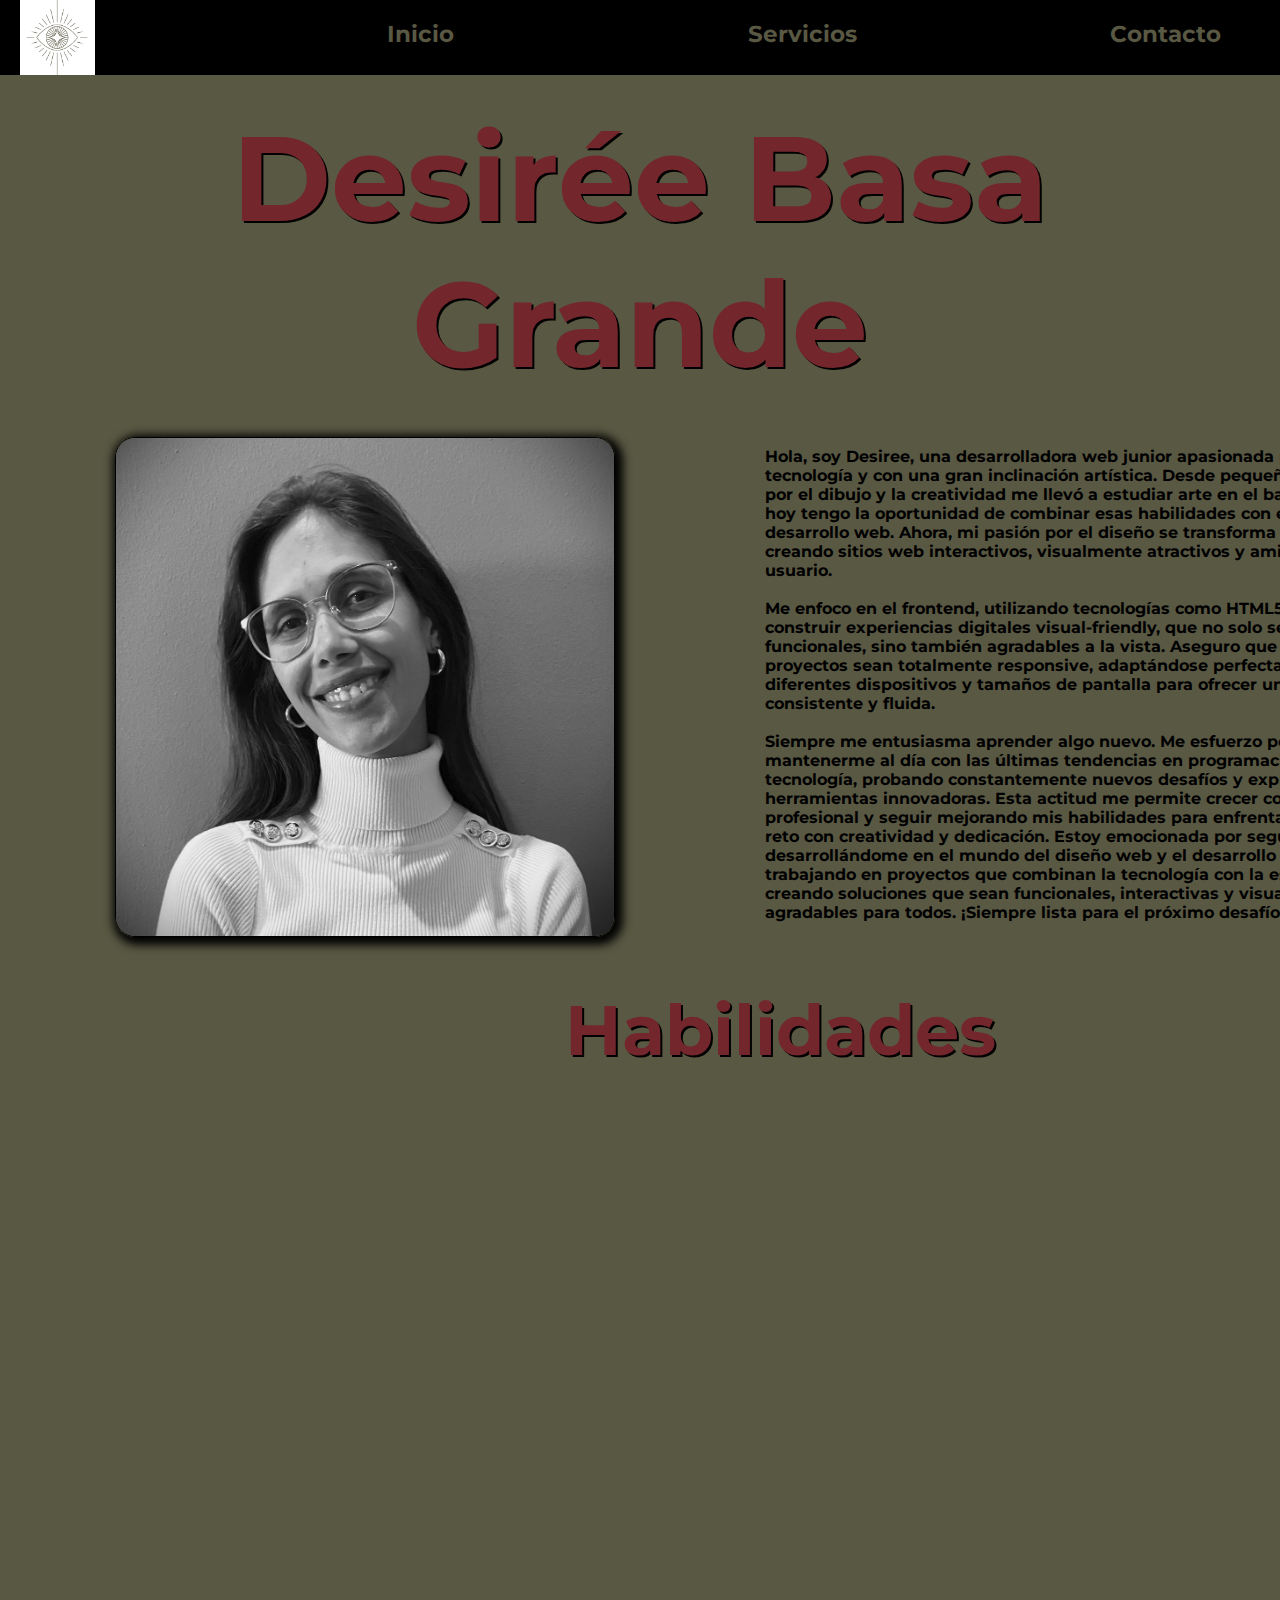
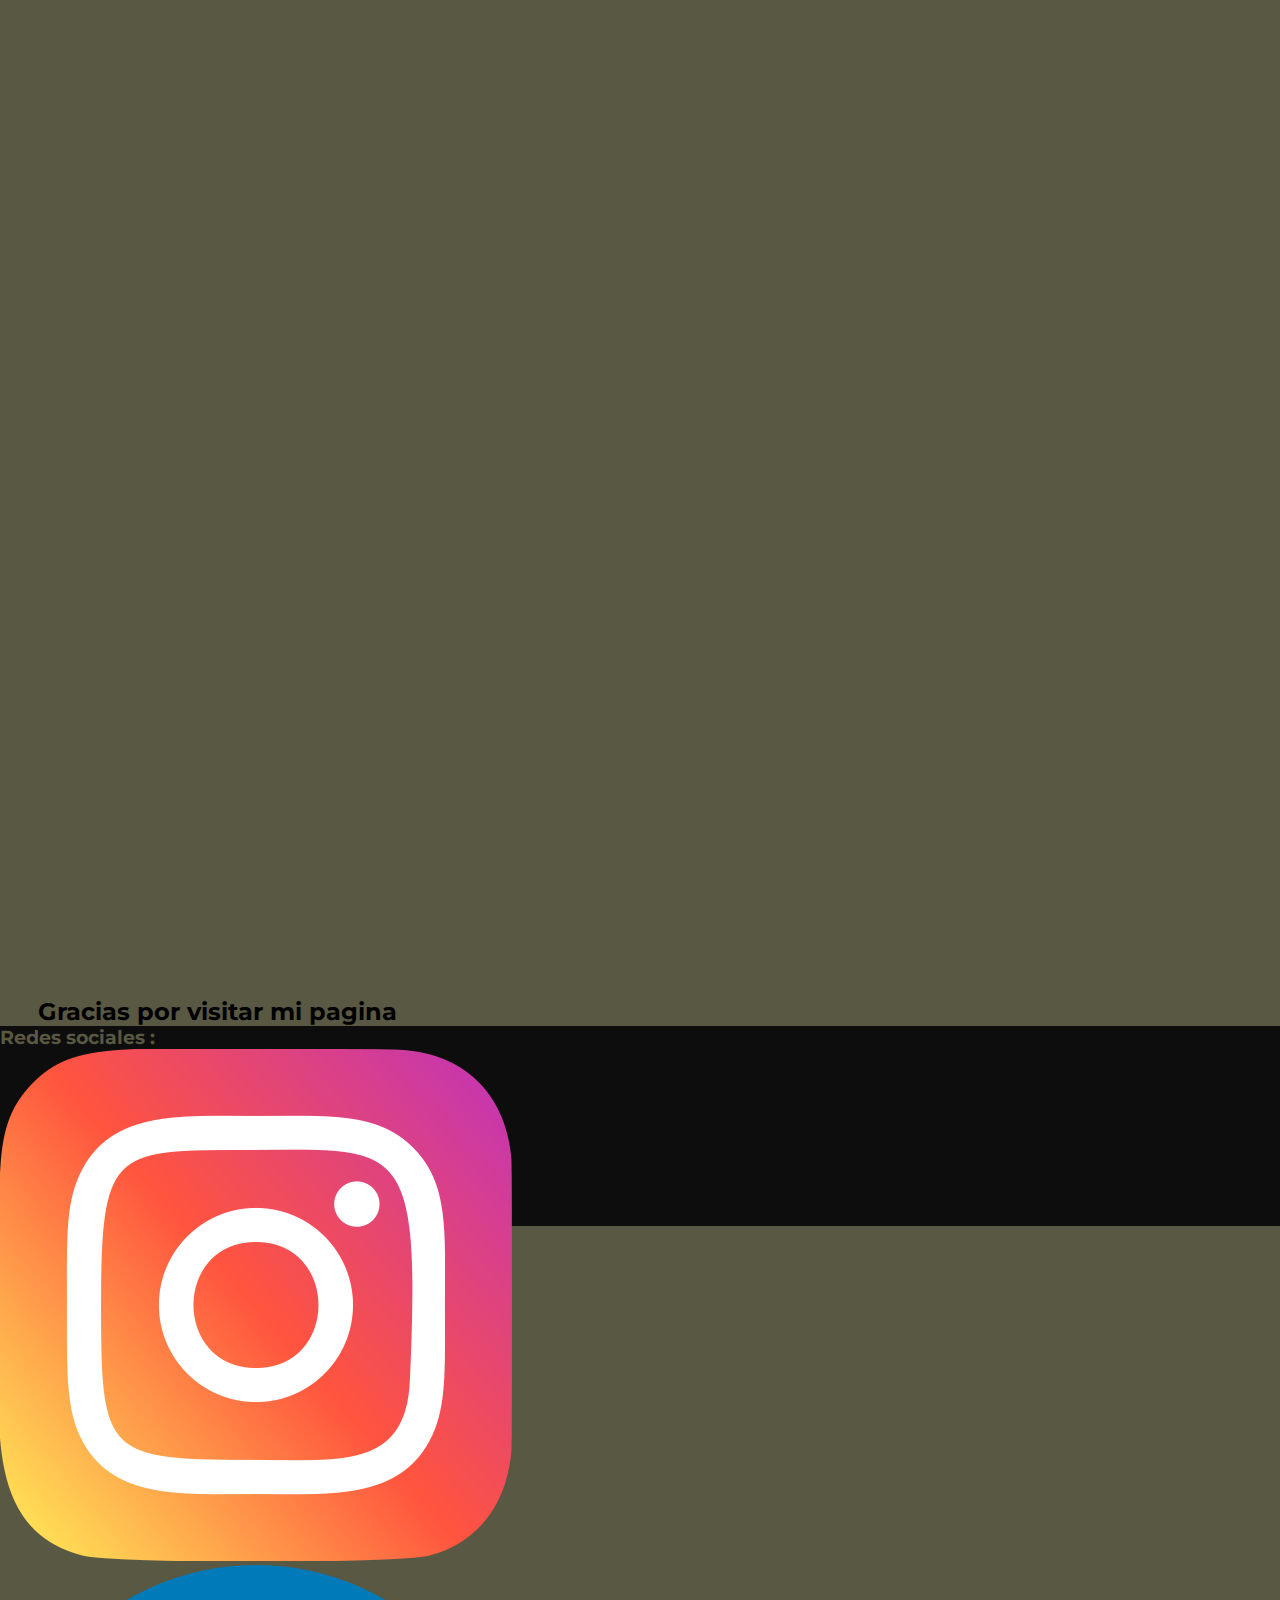
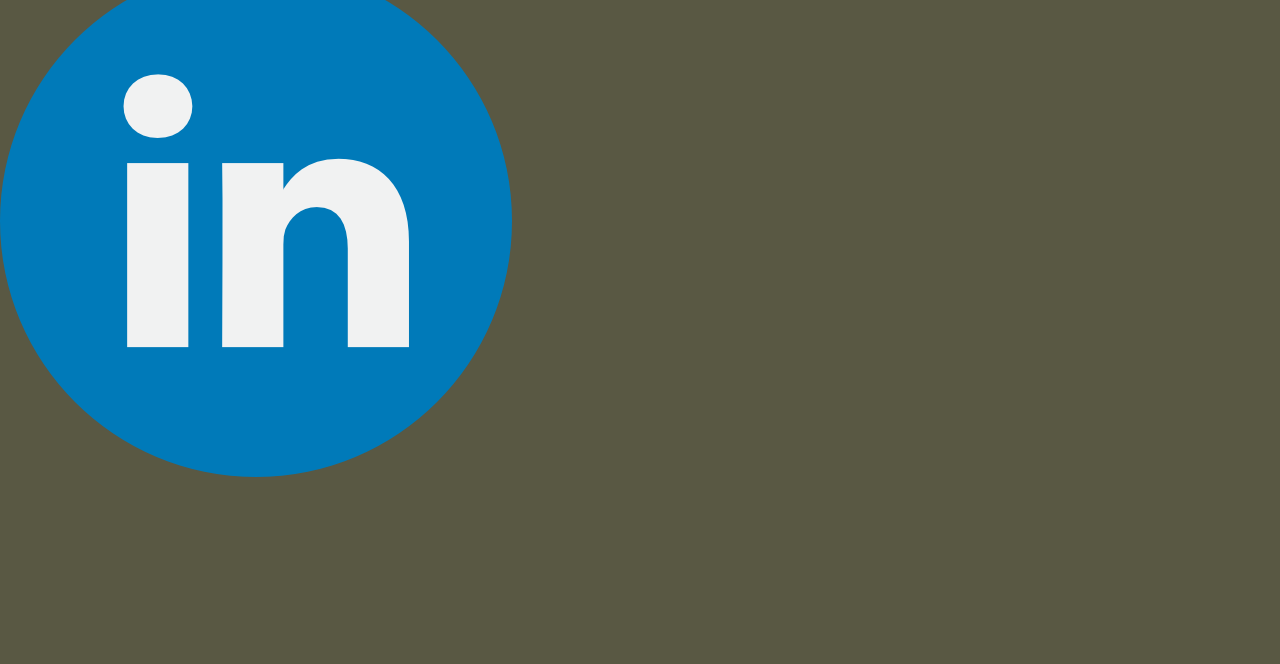
<file: index.html>
<!DOCTYPE html>
<html lang="es">
<head>
    <meta charset="UTF-8">
    <meta name="viewport" content="width=device-width, initial-scale=1.0">
    <title>Document</title>
    <link rel="stylesheet" href="styles.css">
    <link rel="stylesheet" href="navbarstyles.css">
    <link rel="stylesheet" href="footerstyles.css">
</head>
<body>

    <nav id="navbar" class="navbar"></nav>
 
    <h1>Desirée Basa Grande</h1>

    <main class="contenido_principal">
        <div class="bloque_superior">
            <div>
                <img src="assets/desiconfondo.jpg" class="mifoto">
            </div>

            <div class="parrafos">
                <p>Hola, soy Desiree, una desarrolladora web junior apasionada por la tecnología y con una gran inclinación artística.
                    Desde pequeña, mi amor por el dibujo y la creatividad me llevó a estudiar arte en el bachillerato, y hoy tengo la oportunidad de combinar esas habilidades con el mundo del desarrollo web. Ahora, mi pasión por el diseño se transforma en código, creando sitios web interactivos, visualmente atractivos y amigables para el usuario.</p></br>
                <p>Me enfoco en el frontend, utilizando tecnologías como HTML5 para construir experiencias digitales visual-friendly, que no solo sean funcionales, 
                    sino también agradables a la vista. Aseguro que mis proyectos sean totalmente responsive, adaptándose perfectamente a diferentes dispositivos y tamaños de pantalla para ofrecer una experiencia consistente y fluida.</p></br>
                <p>Siempre me entusiasma aprender algo nuevo. Me esfuerzo por mantenerme al día con las últimas tendencias en programación y tecnología, probando constantemente nuevos desafíos y explorando herramientas innovadoras. Esta actitud me permite crecer como profesional y 
                    seguir mejorando mis habilidades para enfrentar cualquier reto con creatividad y dedicación. Estoy emocionada por seguir desarrollándome en el mundo del diseño web y el desarrollo frontend, trabajando en proyectos que combinan la tecnología con la estética, creando soluciones que sean funcionales, interactivas y visualmente agradables para todos. ¡Siempre lista para el próximo desafío!</p></br>
            </div>
        </div>

        <div class="habilidades">
            <h2 class="tituloh">Habilidades</h2>
            <div class="habilidad">
                <img src="assets/html-5.png">
                <p class="pparrafos">Amplio conocimiento en HTML , puedo estructurar y diseñar páginas web de manera eficiente, asegurando un código limpio, semántico y compatible con los estándares actuales.</p>
            </div>
            <div class="habilidad">
                <img src="assets/css-3.png">
                <p class="pparrafos">Capacidad para dar estilo y personalizar páginas web, asegurando un diseño atractivo, responsivo y adaptable a diferentes dispositivos. Domino técnicas avanzadas como Flexbox, Grid y animaciones para crear interfaces modernas y dinámicas.</p>
            </div>
            <div class="habilidad">
                <img src="assets/javascript_icon_130900.png">
                <p class="pparrafos">Capacidad para implementar funcionalidades dinámicas e interactivas en páginas web, trabajar con APIs para integrar servicios externos y optimizar el rendimiento de las aplicaciones.</p>
            </div>
            <div class="habilidad">
                <img src="assets/letter-b_9133857.png">
                <p class="pparrafos">Conocimiento en Bootstrap, puedo diseñar páginas web responsivas y atractivas de manera eficiente, utilizando su sistema de rejillas, componentes predefinidos y utilidades personalizables. Esto me permite agilizar el desarrollo y garantizar diseños adaptables a cualquier dispositivo.</p>
            </div>
            <div class="habilidad">
                <img src="assets/web.png">
                <p class="pparrafos">Amplio conocimiento en PHP, puedo desarrollar gestionar bases de datos de manera eficiente e implementar funcionalidades avanzadas del lado del servidor.</p>
            </div>
            <div class="habilidad" id="tail">
                <img src="assets/tailwind-removebg-preview.png" style="width: 200px;">
                <p class="pparrafos">Amplio conocimiento en Tailwind CSS, que me permite construir interfaces modernas de forma rápida y eficiente. Gracias a su enfoque "utility-first", puedo aplicar estilos directamente en el HTML, logrando diseños personalizados, responsivos y consistentes sin escribir hojas de estilo adicionales lo que me permite agilizar el desarrollo y mantener un código limpio y escalable.</p>
            </div>
        </div>
    </main>
    <h2 style="flex-direction:start; margin-left: 3%;">Gracias por visitar mi pagina</h2>

    <footer id="footer"></footer>

<script src="script.js"></script>
</body>
</html>
</file>
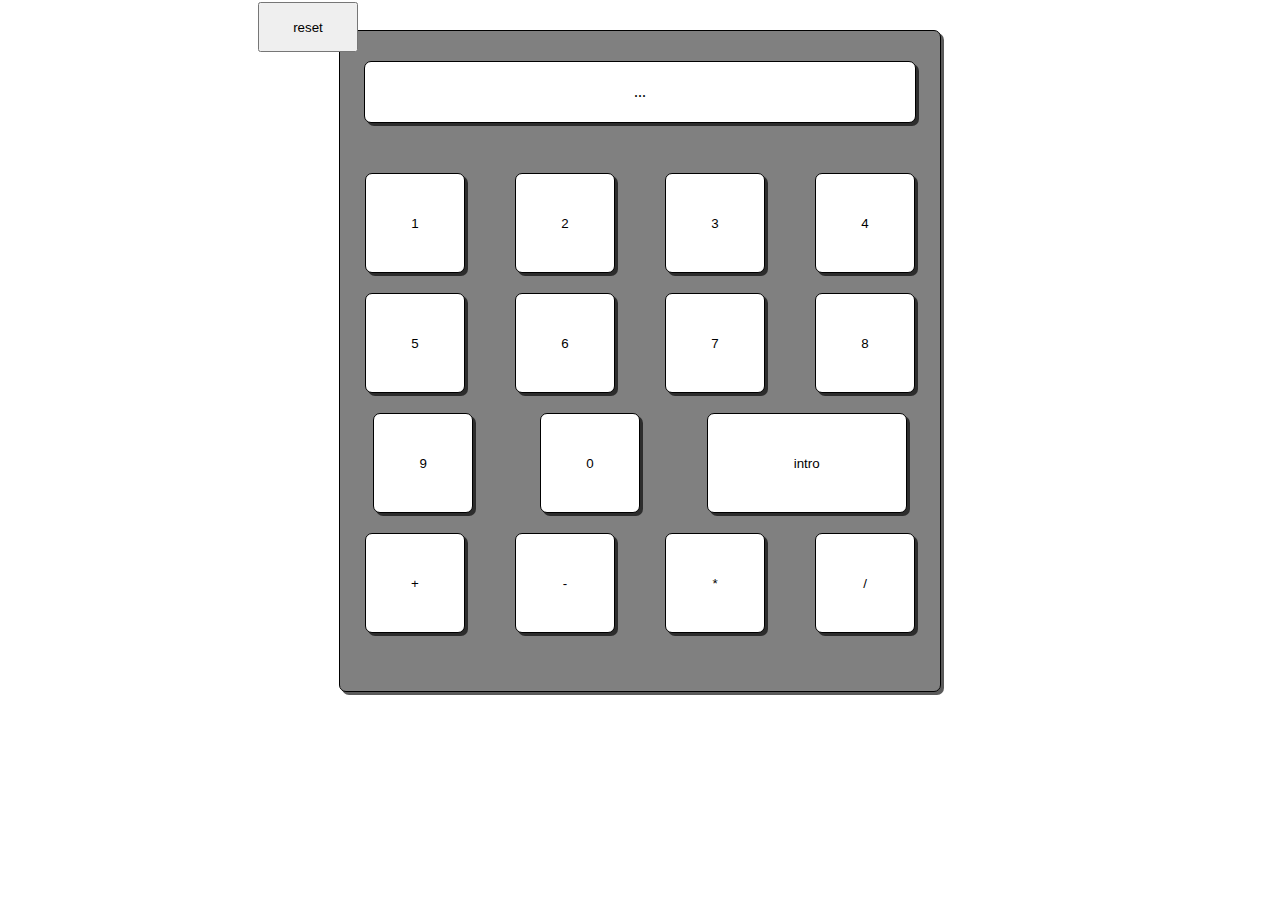
<file: proyecto_calculadora/index.html>
<!DOCTYPE html>
<html lang="es">
<head>
    <meta charset="UTF-8">
    <meta name="viewport" content="width=device-width, initial-scale=1.0">
    <title>Document</title>
    <link rel="stylesheet" href="calculadora.css">
</head>
<body>

    <div id="calculadora" class="calculadora">

        <div id="resultado" class="resultado">
            <p>...</p>
        </div>

        <div id="unocuatro" class="unocuatro">
            <button id="uno" class="uno">1</button>
            <button id="dos" class="dos">2</button>
            <button id="tres" class="tres">3</button>
            <button id="cuatro" class="cuatro">4</button>
        </div>

        <div id="cincoocho" class="cincoocho">
            <button id="cinco" class="cinco">5</button>
            <button id="seis" class="seis">6</button>
            <button id="siete" class="siete">7</button>
            <button id="ocho" class="ocho">8</button>
        </div>
 
        <div id="nuevecero" class="nuevecero">
            <button id="nueve" class="nueve">9</button>
            <button id="cero" class="cero">0</button>
            <button id="intro" class="intro">intro</button>
        </div>

        <div id="operaciones" class="operaciones">
            <button id="sumar" class="sumar">+</button>
            <button id="restar" class="restar">-</button>
            <button id="multiplicar" class="multiplicar">*</button>
            <button id="dividir" class="dividir">/</button>
        </div>

    </div>

    <button class="reset" onclick="reset()">reset</button>


<script>

    let resultado =document.getElementById("resultado");

    let valorguardado = "";

    let valorguardadodos = "";

    let operacion = "";

    let esperandosegundo = false;


    function escribir(digito){
        if(!esperandosegundo){
            valorguardado += digito;
            resultado.textContent = valorguardado;
        }
        else{
            valorguardadodos += digito;
            resultado.textContent = valorguardadodos;
        }
    }


    document.getElementById("uno").addEventListener("click", () => 

        escribir("1")

    );

    document.getElementById("dos").addEventListener("click", () => {

        escribir("2");

    });

    document.getElementById("tres").addEventListener("click", () => {

        escribir("3");

    });

    document.getElementById("cuatro").addEventListener("click", () => {

        escribir("4");

    });

    document.getElementById("cinco").addEventListener("click", () => {

        escribir("5");

    });

    document.getElementById("seis").addEventListener("click", () => {

        escribir("6");

    });

    document.getElementById("siete").addEventListener("click", () => {

        escribir("7");

    });

    document.getElementById("ocho").addEventListener("click", () => {

        escribir("8");

    });

    document.getElementById("nueve").addEventListener("click", () => {

        escribir("9");

    });

    document.getElementById("cero").addEventListener("click", () => {

        escribir("0");

    });

    document.getElementById("sumar").addEventListener("click", () =>{

        operacion = "+";
        esperandosegundo = true;

    });

    document.getElementById("restar").addEventListener("click", () => {

        operacion = "-";
        esperandosegundo = true;

    });

    document.getElementById("multiplicar").addEventListener("click", () => {

        operacion = "*";
        esperandosegundo = true;

    });

    document.getElementById("dividir").addEventListener("click", () => {

        operacion = "/";
        esperandosegundo = true;

    });

    document.getElementById("intro").addEventListener("click", () => {

        let num1 = parseFloat(valorguardado);
        let num2 = parseFloat(valorguardadodos);
        let total = 0;

        if(operacion === "+"){
            total = num1 + num2;
            resultado.textContent = total;
        }
        else if(operacion === "-"){
            total = num1 - num2;
            resultado.textContent = total;
        }
        else if ( operacion === "*"){
            total = num1 * num2;
            resultado.textContent = total;
        }
        else {
            total = num1 / num2;
            resultado.textContent = total;
        }

    });

    function reset(){

        valorguardado = "";
        valorguardadodos = "";
        operacion = "";
        esperandosegundo = false;
        resultado.textContent = "...";

    }


</script>
</body>
</html>
</file>
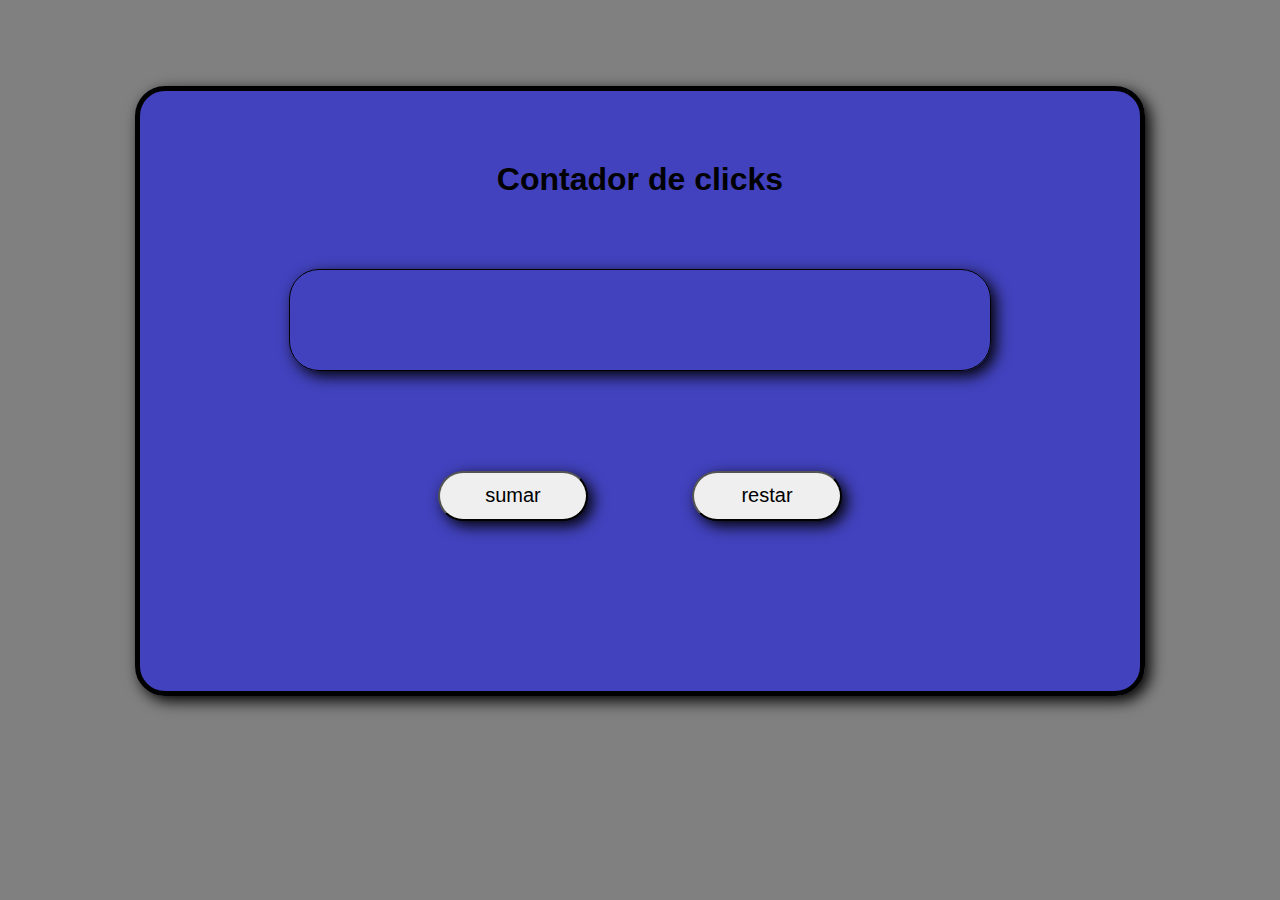
<file: proyecto_clicks/index.html>
<!DOCTYPE html>
<html lang="es">
<head>
    <meta charset="UTF-8">
    <meta name="viewport" content="width=device-width, initial-scale=1.0">
    <title>Document</title>
    <link rel="stylesheet" href="styles.css">
</head>
<body>
  
    <main class="principal">
        <h1>Contador de clicks</h1>
        <div class="resultado">
            <p id="resultado"></p>
        </div>
        <div class="botones">
            <input type="button" class="sumar" id="sumar" value="sumar" onclick="suma()">
            <input type="button" class="restar" id="restar" value="restar" onclick="resta()">
        </div>
        <h3 class="texto_extra" id="texto_extra"></h3>
    </main>

<script src="javascript.js"></script>  
</body>
</html>
</file>
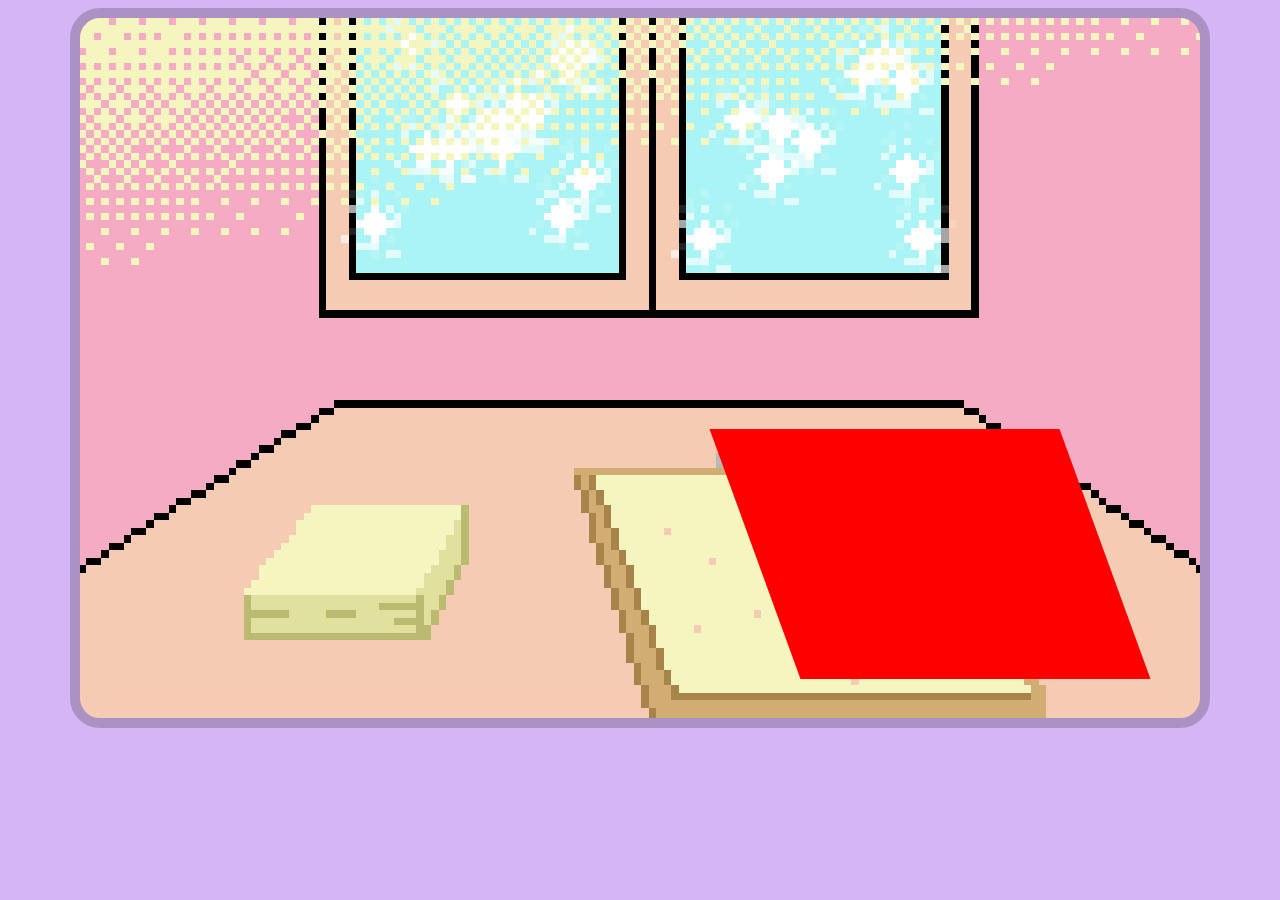
<file: proyecto_tareas/index.html>
<!DOCTYPE html>
<html lang="es">
<head>
    <meta charset="UTF-8">
    <meta name="viewport" content="width=device-width, initial-scale=1.0">
    <title>Document</title>
    <link rel="stylesheet" href="styles.css">
</head>
<body>

    <main class="escritorio">

        <div class="posit">
            <button class="boton_posit" id="boton_posit" onclick="abrir_posit()"></button>
        </div>

        <div id="escribir_posit" class="escribir_posit">
            <textarea></textarea>
            <button class="listo" id="listo" onclick="listo()" value="listo">listo</button>
        </div>

        <div class="corcho">
            <div class="numeros" id="uno"></div>
            <div class="numeros" id="dos"></div>
            <div class="numeros" id="tres"></div>
            <div class="numeros" id="cuatro"></div>
            <div class="numeros" id="cinco"></div>
            <div class="numeros" id="seis"></div>
            <div class="numeros" id="siete"></div>
            <div class="numeros" id="ocho"></div>
            <div class="numeros" id="nueve"></div>
        </div>

    </main>

<script src="js.js"></script>
</body>
</html>
</file>
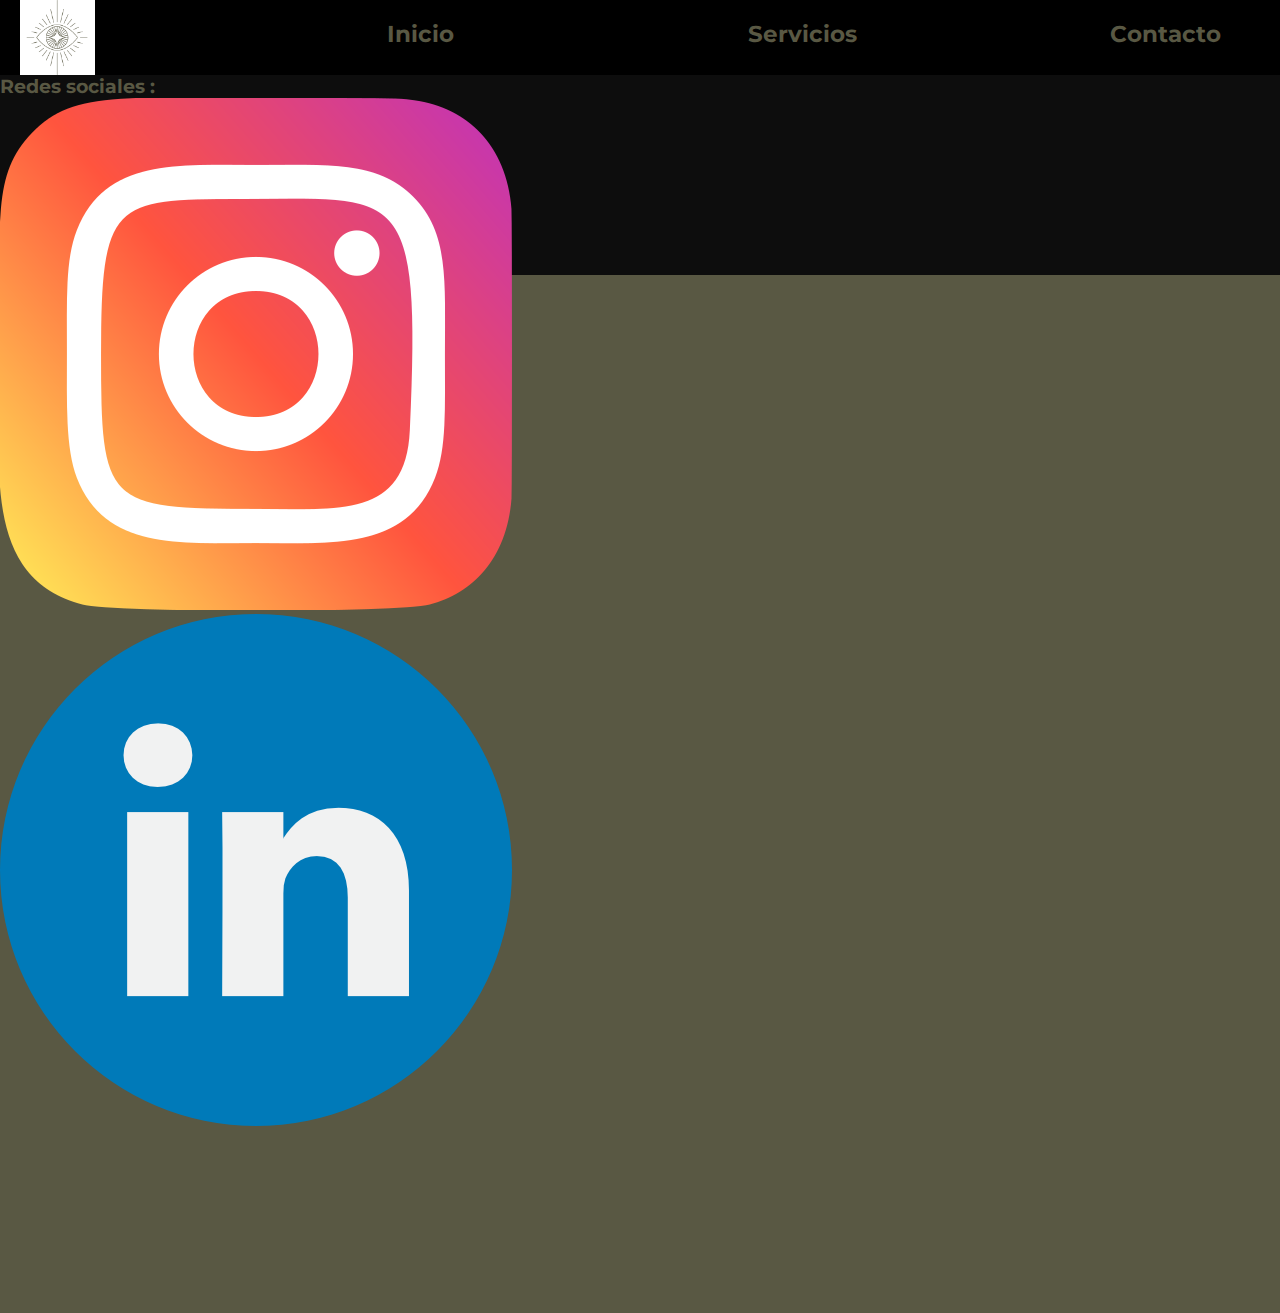
<file: blog.html>
<!DOCTYPE html>
<html lang="en">
<head>
    <meta charset="UTF-8">
    <meta name="viewport" content="width=device-width, initial-scale=1.0">
    <title>Document</title>
    <link rel="stylesheet" href="styles.css">
    <link rel="stylesheet" href="navbarstyles.css">
    <link rel="stylesheet" href="footerstyles.css">
</head>
<body>
    
    <nav id="navbar"></nav>
    <main></main>
    <footer id="footer"></footer>

<script src="script.js"></script>
</body>
</html>
</file>
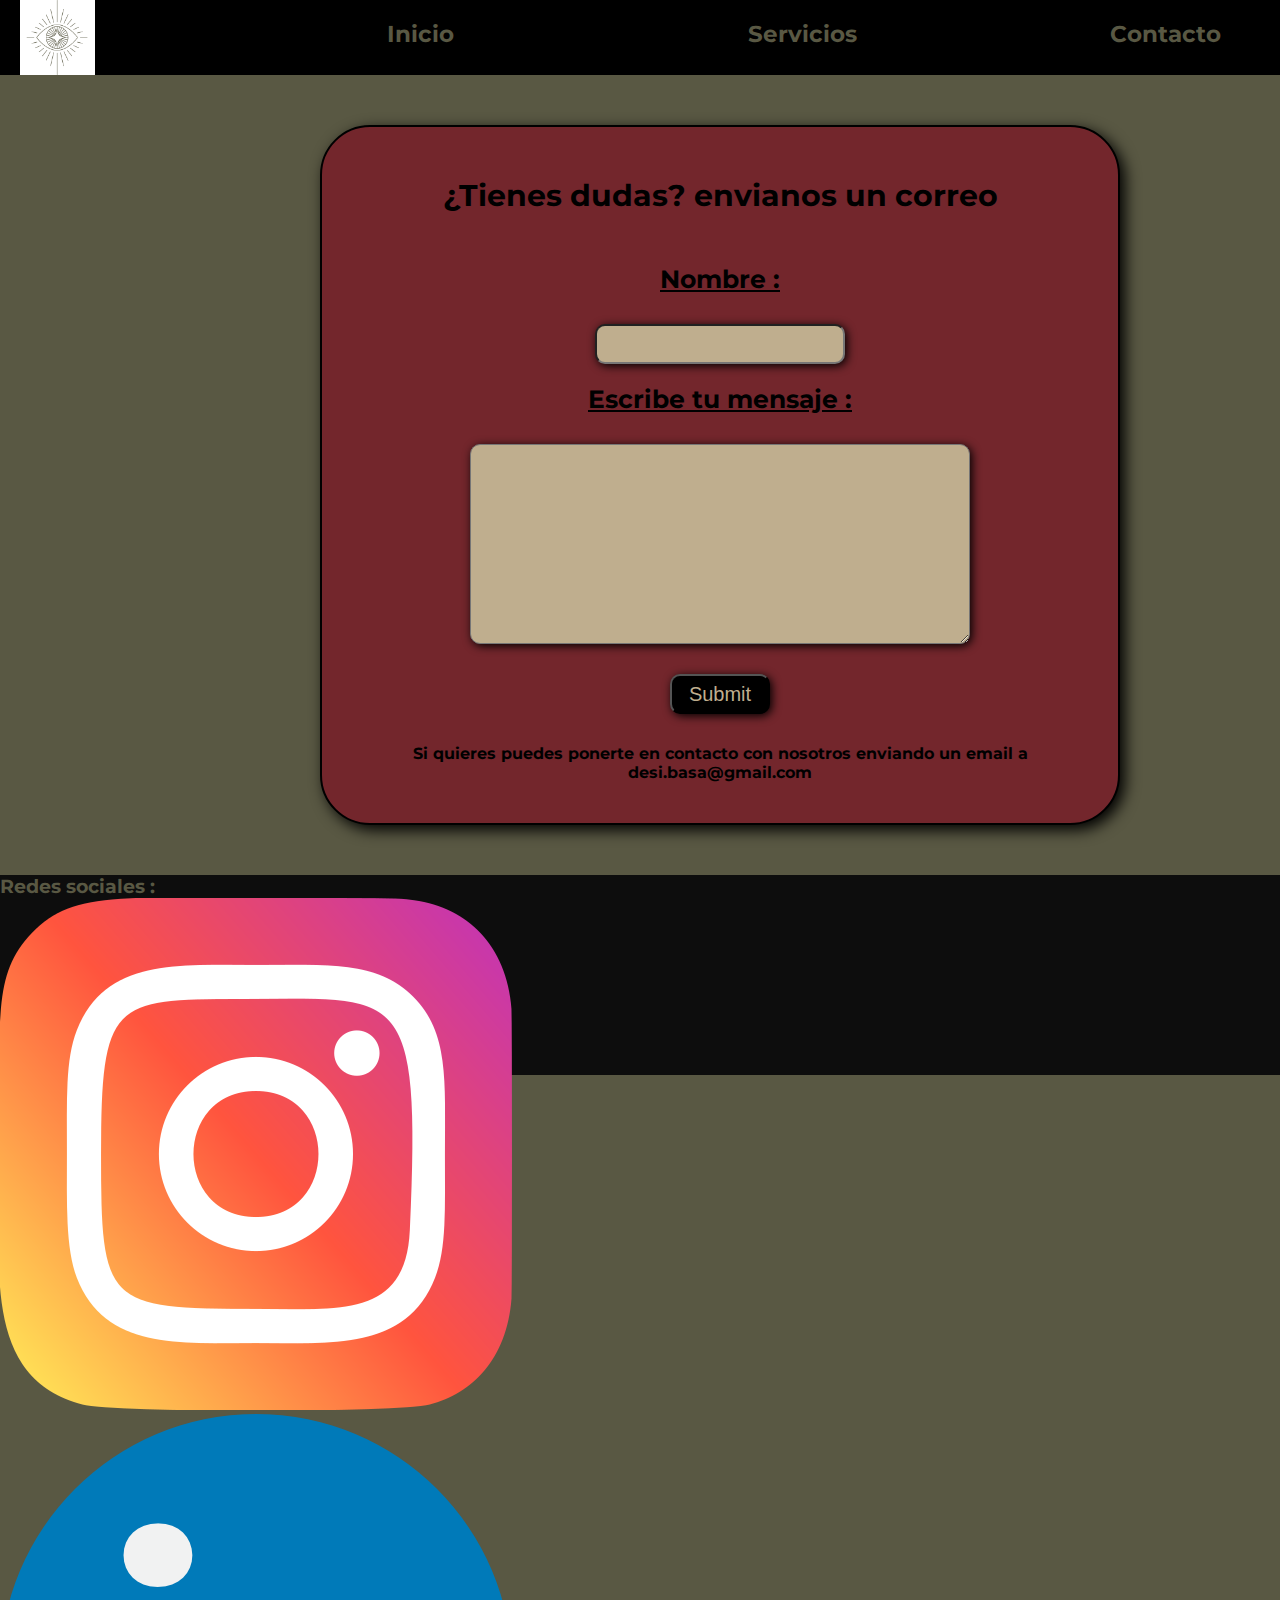
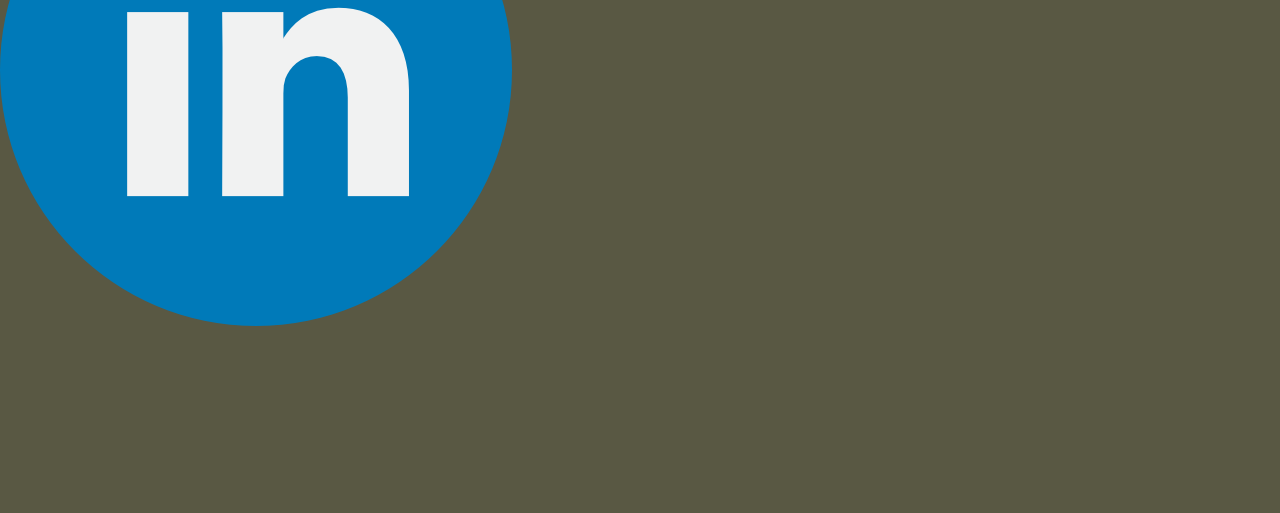
<file: contacto.html>
<!DOCTYPE html>
<html lang="es">
<head>
    <meta charset="UTF-8">
    <meta name="viewport" content="width=device-width, initial-scale=1.0">
    <title>Document</title>
    <link rel="stylesheet" href="styles.css">
    <link rel="stylesheet" href="navbarstyles.css">
    <link rel="stylesheet" href="footerstyles.css">
    <link rel="stylesheet" href="contactostyles.css">
</head>
<body>
    
    <nav id="navbar" class="navbar"></nav>

    <main class="contenedor_formulario">
        <h2>¿Tienes dudas? envianos un correo</h2>
        <form method="post" class="formulario">
            <label>Nombre : </label>
            <input type="text" class="nombre">
            <label>Escribe tu mensaje : </label>
            <textarea class="area"></textarea>
            <input type="submit" class="enviar" id="enviar">
        </form>
        <p>Si quieres puedes ponerte en contacto con nosotros enviando un email a desi.basa@gmail.com</p>
    </main>

    <footer id="footer"></footer>

<script src="script.js"></script>
</body>
</html>
</file>
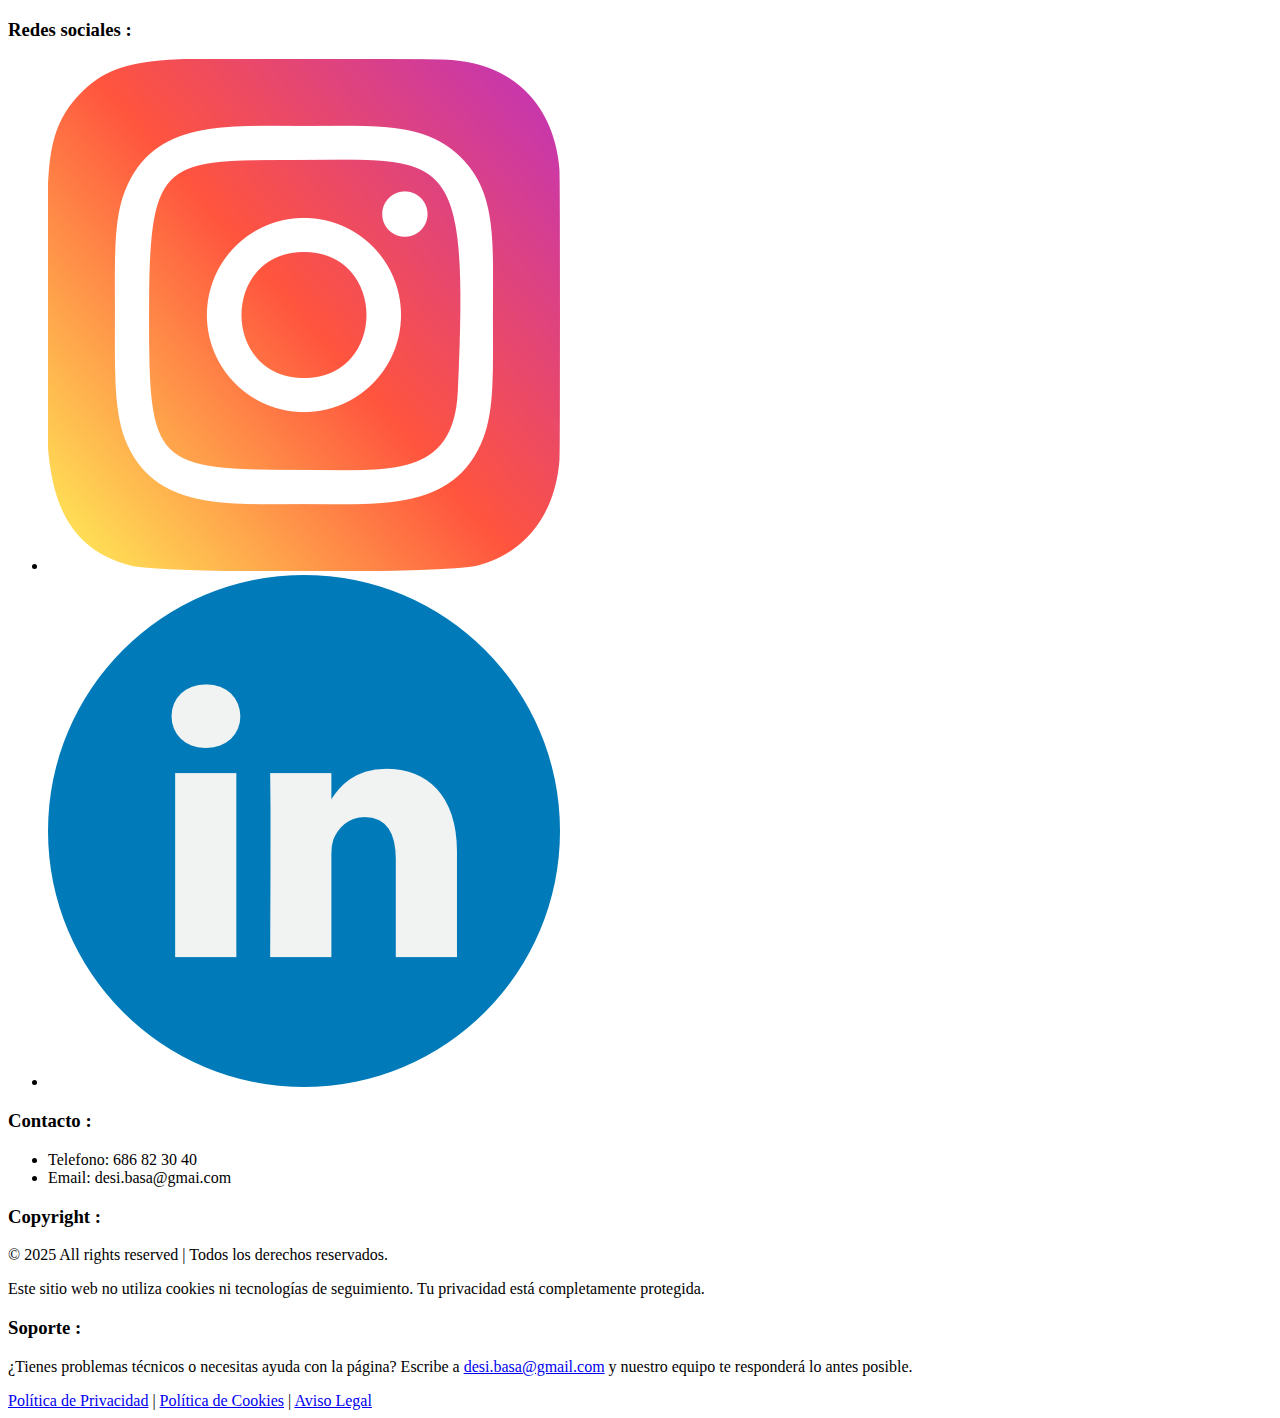
<file: footer.html>
<!DOCTYPE html>
<html lang="en">
<head>
    <meta charset="UTF-8">
    <meta name="viewport" content="width=device-width, initial-scale=1.0">
    <title>Document</title>
</head>
<body>
    <footer class="footer" id="footer"> 
        <div class="container">
            <h3>Redes sociales : </h3>
            <ul class="primeralista">
                <li><a><img src="assets/instagram.png" class="iconos"></a></li>
                <li><a><img src="assets/linkedin.png" class="iconos"></a></li>
            </ul>

            <h3>Contacto : </h3>
            <ul class="segundalista">
                <li>Telefono: 686 82 30 40</li>
                <li>Email: desi.basa@gmai.com</li>
            </ul>
        </div>

        <div class="container2">
            <h3>Copyright : </h3>
            <p class="Copyright">© 2025 All rights reserved | Todos los derechos reservados.</p>
            <p>Este sitio web no utiliza cookies ni tecnologías de seguimiento. Tu privacidad está completamente protegida.</p>
        </div>

        <div class="container3">
            <h3>Soporte : </h3>
            <p>¿Tienes problemas técnicos o necesitas ayuda con la página? Escribe a <a href="desi.basa@gmail.com">desi.basa@gmail.com</a> y nuestro equipo te responderá lo antes posible.</p>
        </div>

        <div class="container4">
            <a href="politica-privacidad.html">Política de Privacidad</a> |
            <a href="cookies.html">Política de Cookies</a> |
            <a href="aviso-legal.html">Aviso Legal</a>
        </div>

    </footer> 
</body>
</html>
</file>
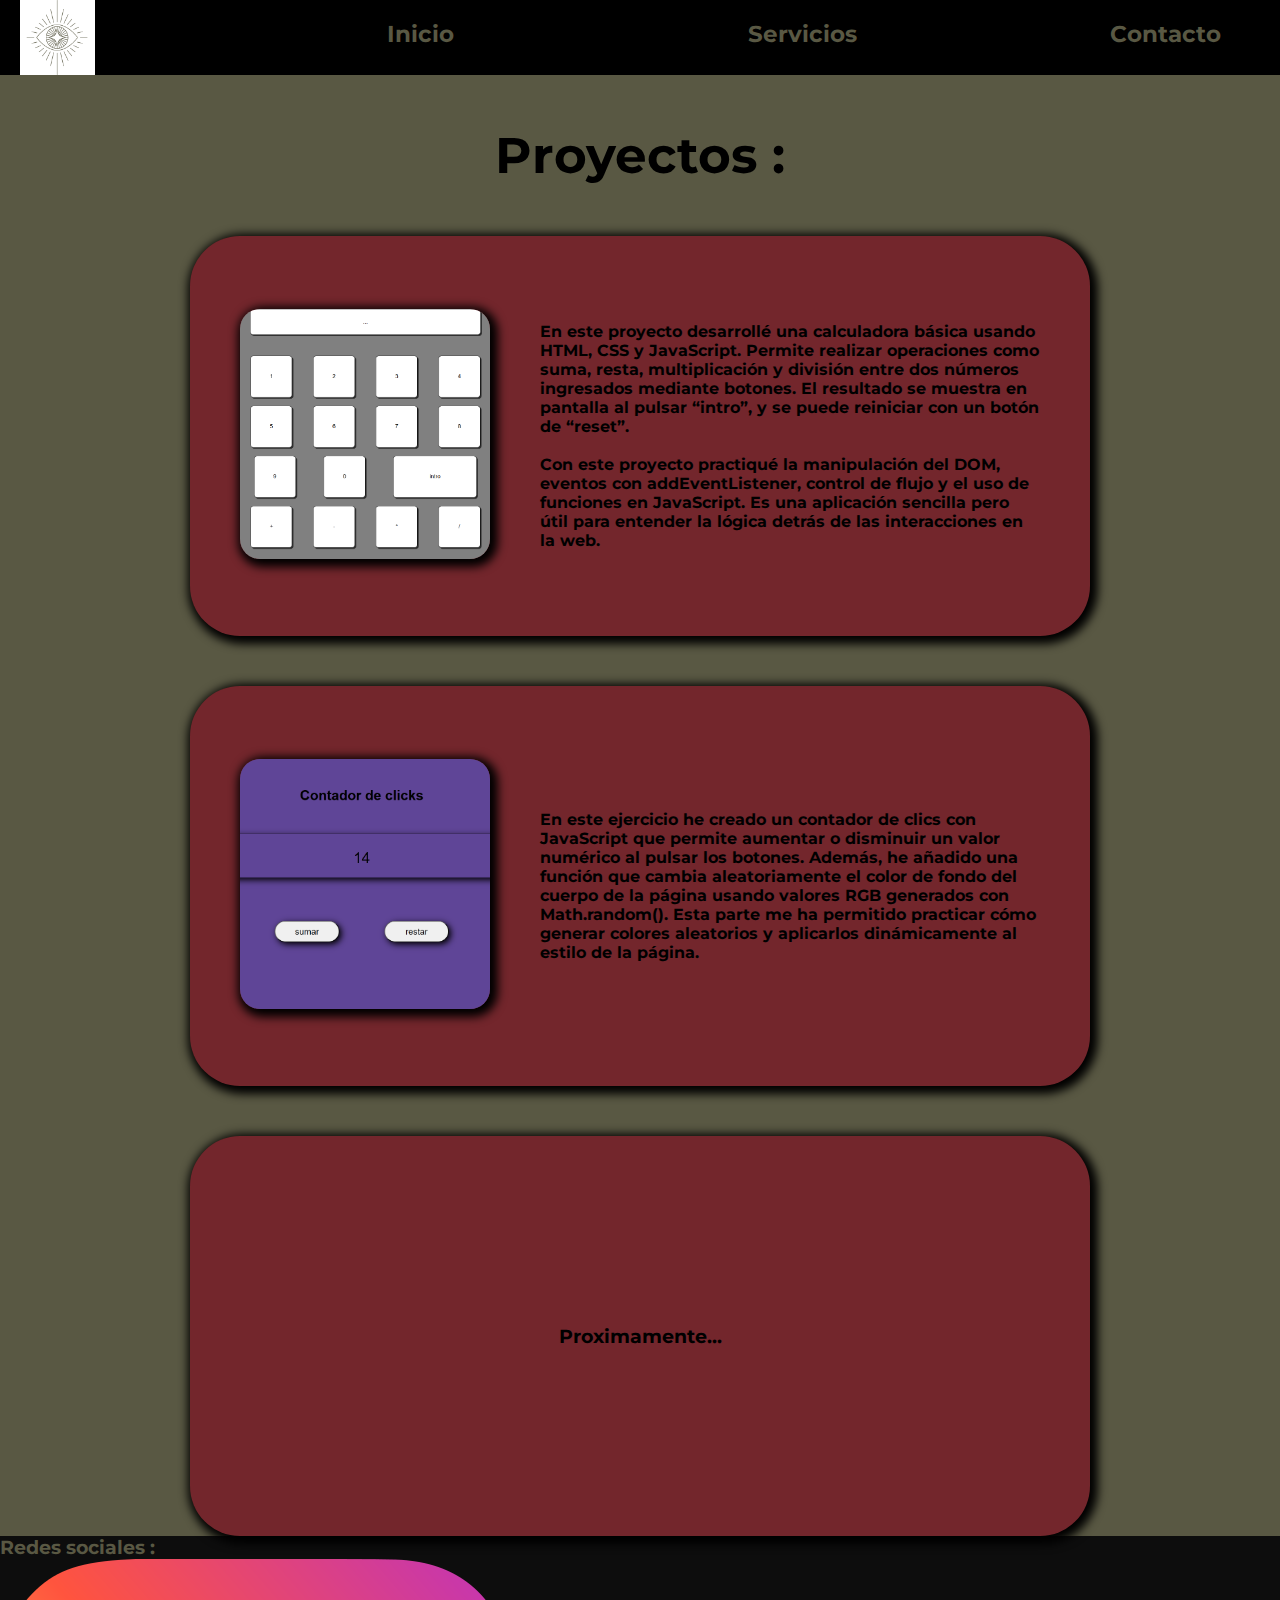
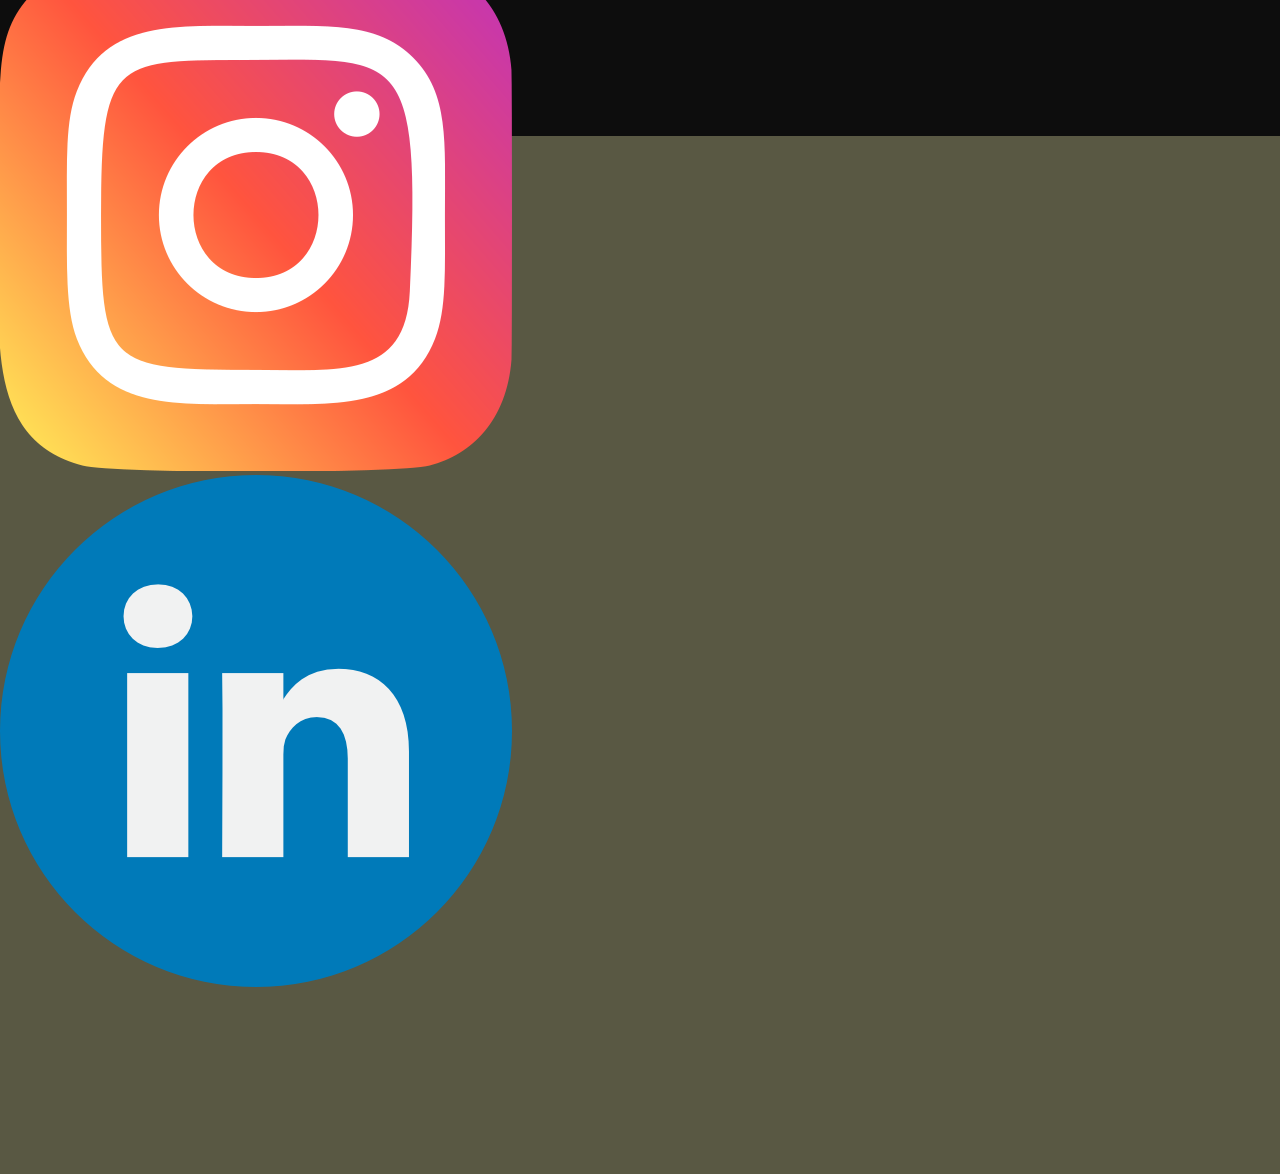
<file: proyectos.html>
<!DOCTYPE html>
<html lang="es">
<head>
    <meta charset="UTF-8">
    <meta name="viewport" content="width=device-width, initial-scale=1.0">
    <title>Document</title>
    <link rel="stylesheet" href="styles.css">
    <link rel="stylesheet" href="navbarstyles.css">
    <link rel="stylesheet" href="footerstyles.css">
    <link rel="stylesheet" href="estilosproyectos.css">
</head>
<body>
    
    <nav id="navbar" class="navbar"></nav>

    <main class="principal_proyectos">
        <h2>Proyectos : </h2>

        <div class="contenedores" id="calculadora">
            <a href="proyecto_calculadora/index.html"><img src="assets/calculadora.png"></a>
            <p>En este proyecto desarrollé una calculadora básica usando HTML, CSS y JavaScript. Permite realizar operaciones como suma, resta, multiplicación y división entre dos números ingresados mediante botones. El resultado se muestra en pantalla al pulsar “intro”, y se puede reiniciar con un botón de “reset”.</br></br>Con este proyecto practiqué la manipulación del DOM, eventos con addEventListener, control de flujo y el uso de funciones en JavaScript. Es una aplicación sencilla pero útil para entender la lógica detrás de las interacciones en la web.</p>
        </div>

        <div class="contenedores">
            <a href="proyecto_clicks/index.html"><img src="assets/clicks.png"></a>
            <p>En este ejercicio he creado un contador de clics con JavaScript que permite aumentar o disminuir un valor numérico al pulsar los botones. Además, he añadido una función que cambia aleatoriamente el color de fondo del cuerpo de la página usando valores RGB generados con Math.random(). Esta parte me ha permitido practicar cómo generar colores aleatorios y aplicarlos dinámicamente al estilo de la página.</p>
        </div>

        <div class="contenedores">
            <h3 class="temporal">Proximamente...</h3>
        </div>
        
    </main>

    <footer id="footer"></footer>

<script src="script.js"></script>
</body>
</html>
</file>
<file: styles.css>
@font-face{
    font-family: "monserrat";
    src:url(letras/Montserrat/static/Montserrat-Bold.ttf);
}
* {
  margin: 0;
  padding: 0;
  box-sizing: border-box;
}

html, body {
    width: 100%;
    margin: 0;
    padding: 0;
    background-color: #595843; 
    font-family: "monserrat"; 
}
h1{
    color: #73262C;
    font-size: 120px;
    text-align: center;
    margin-top: 30px;
    text-shadow: 2px 2px black;
}
.contenido_principal{
    width: 1400px;
    height: 2200px;
    display: flex;
    flex-direction: column;
    gap: 40px; /* opcional, separación entre bloques */
}
.mifoto{
    width: 500px;
    height: 500px;
    object-fit: cover;
    border-radius: 20px;
    margin-left: 115px;
    margin-top: 40px;
    border: 1px solid black;
    box-shadow: 3px 3px 10px 5px;
}
.parrafos{
    width: 700px;
    height: 500px;
    margin-left: 100px;
    margin-top: 50px;
}
.bloque_superior {
    display: flex;
    flex-direction: row;
    justify-content: center;
    gap: 50px;
}
.habilidades{
    display: flex; 
    flex-direction: column; 
    align-items: center;    
    justify-content: center; 
    width: 1300px;
    margin-left: 130px; 
    height: 1500px;
    justify-content: space-between;
    align-items: center;
}
.tituloh{
    font-size: 70px;
    text-align: center;
    color: #73262C;
    text-shadow: 2px 2px black;
    margin-bottom: 30px;
}
.habilidad img{
    width: 120px;
    height: 120px;
    object-fit: cover;
    filter: drop-shadow(4px 4px 3px rgba(0, 0, 0, 0.6)); /* CON FILTER DROP SHADOW PUEDO PONER SOMBRAS SOBRE UN ELEMENTO .PNG*/
}
.habilidad{
    width: 1000px;
    height: 170px;
    background-color: #73262C;
    margin: 20px;
    border-radius: 50px;
    display: flex;
    flex-direction: row;
    justify-content: space-evenly;
    align-items: center;
    box-shadow: 3px 3px 10px 5px;
    opacity: 0;
    transform: translateX(-150px);
    transition: all 0.6s ease-out;
}
.habilidad.visible {
    opacity: 1;
    transform: translateX(0);
}
.habilidad p {
    width: 700px;
}

@media (max-width:768px){
    body{
        height: 2850px;
    }

    h1{
        font-size: 80px;
        text-align: start;
        width: 50%;
        margin-left: 30px;
    }
    .contenido_principal{
        height: 800px;
    }
    .mifoto{
        width: 300px;
        height: 300px;
        object-fit: cover;
        justify-content: start;
        align-items: start;
        margin-left: -170px;
    }
    .parrafos p{
        margin-left: -450px;
        width: 300px;
    }
    .parrafos{
        margin-top: 370px;
    }
    .habilidades{
        width: 200px;
        justify-content: start;
        align-items: start;
        margin-left: 10px;
    }
    .habilidades h2{
        font-size: 50px;
        margin-left: 20px;
        margin-top: 450px;
    }
    .habilidad{
        width: 200px;
        margin-top: 5px;
        margin-left: 75px;
    }
    .habilidad img{
        width: 100px;
        height: 100px;
        object-fit: cover;
    }
    .pparrafos{
        display: none;
    }
    #tail img{
        width: 140px;
        height: 85px;
        object-fit: cover;
    }
}
</file>
<file: navbarstyles.css>
#navbar{
    width: 100%;
    max-height: 75px;
    min-height: 75px;
    background-color: black;
    color: #595843;

}

#navbar ul{
    max-height: 75px;
    min-height: 75px;
    list-style: none;
    display: flex;
    flex-direction: row;
    justify-content: space-between;
    
    
}

#navbar ul li{
    width: 70px;
    height: 70px;
    font-size: 23px;
    margin-top: 20px;
}

.primerli{
    margin-left: 700px;
}

.ultimoli{
    margin-right: 100px;
}

a{
    color: #595843;
    text-decoration: none;
}


.icono{
    width: 75px;
    height: 75px;
    object-fit: cover;
    margin-left: 20px;
}

#navbar ul li a:hover{
    color: #73262C;
}

.icono:hover{
    transform: scale(1.5);
}

@media (max-width: 768px) {

    .icono{
        display: none;
    }
    #navbar ul {
        justify-content: space-evenly;
        padding: 0 10px; /* Espaciado interno */
    }
    
    .primerli {
        margin-left: -370px; 
    }

    .segundoli{
        margin-left: -150px;
    }

    .ultimoli{
        margin-left: -100px;
    }

}
</file>
<file: footerstyles.css>
footer{
    background-color: #0D0D0D;
    color: #595843;
    height: 200px;
}
</file>
<file: proyecto_calculadora/calculadora.css>
.calculadora{
    width: 600px;
    height: 650px;
    background-color: grey;
    margin: 30px auto;
    padding-top: 10px;
    border: 1px solid black;
    border-radius: 7px;
    box-shadow: 3px 3px rgba(0, 0, 0, 0.648);
    
}

.resultado{
    width: 550px;
    height: 60px;
    background-color: rgb(255, 255, 255);
    display: flex;
    background-color: rgb(255, 255, 255);
    margin: 20px auto;
    border: 1px solid black;
    border-radius: 7px;
    display: flex;
    justify-content: center;
    align-items: center;
    box-shadow: 3px 3px rgba(0, 0, 0, 0.648);
}


.unocuatro{
    display: flex;
    width: 600px;
    height: 100px;
    display: flex; 
    flex-direction: row; 
    justify-content: space-around; 
    margin-top: 50px;
}

.unocuatro button{
    width: 100px;
    height: 100px;
    background-color: rgb(255, 255, 255);
    border: 1px solid black;
    border-radius: 7px;
    box-shadow: 3px 3px rgba(0, 0, 0, 0.648);
}
.cincoocho{
    display: flex;
    width: 600px;
    height: 100px;
    display: flex; 
    flex-direction: row; 
    justify-content: space-around; 
    margin-top: 20px;
}
.cincoocho button{
    width: 100px;
    height: 100px;
    background-color: rgb(255, 255, 255);
    border: 1px solid black;
    border-radius: 7px;
    box-shadow: 3px 3px rgba(0, 0, 0, 0.648);
}
.nuevecero{
    display: flex;
    width: 600px;
    height: 100px;
    display: flex; 
    flex-direction: row; 
    justify-content: space-around; 
    margin-top: 20px;
}
.nueve {
    width: 100px;
    height: 100px;
    background-color: rgb(255, 255, 255);
    border: 1px solid black;
    border-radius: 7px;
    box-shadow: 3px 3px rgba(0, 0, 0, 0.648);
}
.cero {
    width: 100px;
    height: 100px;
    background-color: rgb(255, 255, 255);
    border: 1px solid black;
    border-radius: 7px;
    box-shadow: 3px 3px rgba(0, 0, 0, 0.648);
}
.intro{
    width: 200px;
    height: 100px;
    background-color: rgb(255, 255, 255);
    border: 1px solid black;
    border-radius: 7px;
    box-shadow: 3px 3px rgba(0, 0, 0, 0.648);
}
.operaciones{
    display: flex;
    width: 600px;
    height: 100px;
    display: flex; 
    flex-direction: row; 
    justify-content: space-around; 
    margin-top: 20px;
}
.operaciones button{
    width: 100px;
    height: 100px;
    background-color: rgb(255, 255, 255);
    border: 1px solid black;
    border-radius: 7px;
    box-shadow: 3px 3px rgba(0, 0, 0, 0.648);
}
.reset{
    display: flex;
    width: 100px;
    height: 50px;
    margin-left: 250px;
    text-align: center;
    justify-content: center;
    align-items: center;
    margin-top: -80vh;
}
</file>
<file: proyecto_clicks/styles.css>
body{
    display: flex;
    align-items: center;
    justify-content: center;
    background-color: grey;
    height: 715px;
}
main{
    width: 1000px;
    height: 600px;
    margin-top: 50px;
    display: flex;
    align-items: center;
    flex-direction: column;
    border: 5px solid black;
    border-radius: 30px;
    background-color: rgba(0, 0, 255, 0.485);
    box-shadow: 5px 5px 15px;
}
.resultado{
    width: 700px;
    height: 100px;
    margin-top: 50px;
    border: 1px solid black;
    border-radius: 30px;
    box-shadow: 5px 5px 15px;
}
input{
    width: 150px;
    height: 50px;
    font-size: 20px;
    margin-top: 100px;
    margin-left: 50px;
    margin-right: 50px;
    border-radius: 30px;
    box-shadow: 5px 5px 15px;
}
h1{
    margin-top: 70px;
    font-family: Arial, Helvetica, sans-serif;
}
.texto_extra{
    font-size: 25px;
    font-family: Arial, Helvetica, sans-serif;
    margin-top: 60px;
}
#resultado{
    text-align: center;
    font-size: 35px;
    font-family: Arial, Helvetica, sans-serif;
}
</file>
<file: proyecto_tareas/styles.css>
body{
    object-fit: cover;
    display: flex;
    align-items: center;
    justify-content: center;
    background-color: #D5B5F5;
}
.escritorio {
    background-image: url(pixel.png);
    background-repeat: no-repeat;
    width: 1120px;
    height: 700px;
    border: 10px solid #AB91C4;
    border-radius: 30px;
}
.boton_posit{
    width: 190px;
    height: 125px;
    margin-top: 490px;
    margin-left: 180px;
    background-color: rgba(255, 255, 255, 0);
    border: none;
}
.escribir_posit{
    width: 400px;
    height: 400px;
    background-color: #F5F5BF;
    border: 5px solid #c1c18c;
    border-radius: 5px;
    display: none;              /*CAMBIAR ESTO PARA QUE NO SE VEA*/
    justify-content: center;
    align-items: center;
    margin-top: -65vh;
    margin-left: 45vh;
    flex-direction: column;
}
.escribir_posit textarea{
    width: 80%;
    height: 70%;
    background-color: rgba(255, 255, 255, 0);
    border: none;
    margin-top: 5px;
}
.listo{
    width: 90px;
    height: 40px;
    font-size: 17px;
    border-radius: 10px;
    background-color: #AB91C4;
    margin-top: 30px;
}
.corcho{
    width: 350px;
    height: 250px;
    background-color: red;
    display: grid;
    margin-top: -23vh;
    margin-left: 75vh;
    transform: skew(20deg);
}
/* .corcho div{
    width: 20px;
    height: 20px;
    background-color: pink;
} */
</file>
<file: contactostyles.css>
.contenedor_formulario {
    width: 800px;
    height: 700px;
    background-color: #73262C;
    margin-left: 25%;
    margin-top: 50px;
    margin-bottom: 50px;
    display: flex;
    text-align: center;
    flex-direction: column;
    align-items: center;
    border-radius: 50px;
    border: 2px solid black;
    box-shadow: 5px 5px 15px;
}
.formulario {
    display: flex;
    flex-direction: column;
    align-items: center;
    width: 700px;
    height: 500px;
    margin-top: 30px;
    font-size: 25px;
}
h2{
    margin-top: 50px;
    font-size: 30px;
}
.contenedor_formulario p{
    width: 700px;
}
.formulario label{
    margin-top: 20px;
    text-decoration: underline;
}
.nombre{
    margin-top: 30px;
    width: 250px;
    height: 40px;
    box-shadow: 2px 2px 10px;
    border-radius: 10px;
    background-color: #BFAE8E;
}
.formulario textarea{
    width: 500px;
    height: 200px;
    margin-top: 30px;
    box-shadow: 2px 2px 10px;
    border-radius: 10px;
    background-color: #BFAE8E;
}
.enviar{
    width: 100px;
    height: 40px;
    margin-top: 30px;
    background-color: black;
    color: #BFAE8E;
    font-size: 20px;
    border-radius: 10px;
    box-shadow: 2px 2px 10px black;
}
.enviar:hover{
    background-color: #73262C;
    color: #BFAE8E;
}
@media (max-width:768px){
    .contenedor_formulario{
        width: 400px;
        margin-left: 11px;
        height: 750px;
    }
    h2{
        font-size: 30px;
        margin-left: 20px;
        margin-right: 20px;
    }
    .formulario{
        margin: 0;
    }
    .formulario textarea{
        width: 300px;
    }
    .contenedor_formulario p{
        width: 300px;
    }
}
</file>
<file: estilosproyectos.css>
.contenedores{
    width: 900px;
    height: 400px;
    background-color: #73262C;
    margin-top: 50px;
    display: flex;
    justify-content: center;
    align-items: center;
    border-radius: 50px;
    box-shadow: 3px 3px 10px 5px;
}
.contenedores img{
    width: 250px;
    height: 250px;
    object-fit: cover;
    border-radius: 20px;
    margin-left: 50px;
    box-shadow: 3px 3px 10px 5px black;
}
.principal_proyectos{
    display: flex;
    flex-direction: column;
    align-items: center;
}
h2{
    font-size: 50px;
    margin-top: 50px;
}
.contenedores p {
    margin-left: 50px;
    margin-right: 50px;
}
@media (max-width:768px){
    .principal_proyectos{
        align-items: start;
        margin-left: 40px;
    }
    .principal_proyectos h2{
        margin-left: 80px;
    }
    .contenedores p{
        display: none;
    }
    .contenedores {
        width: 420px;
        justify-content: start;
    }
    .contenedores a img{
        margin-left: 83px;
    }
    
}
</file>
